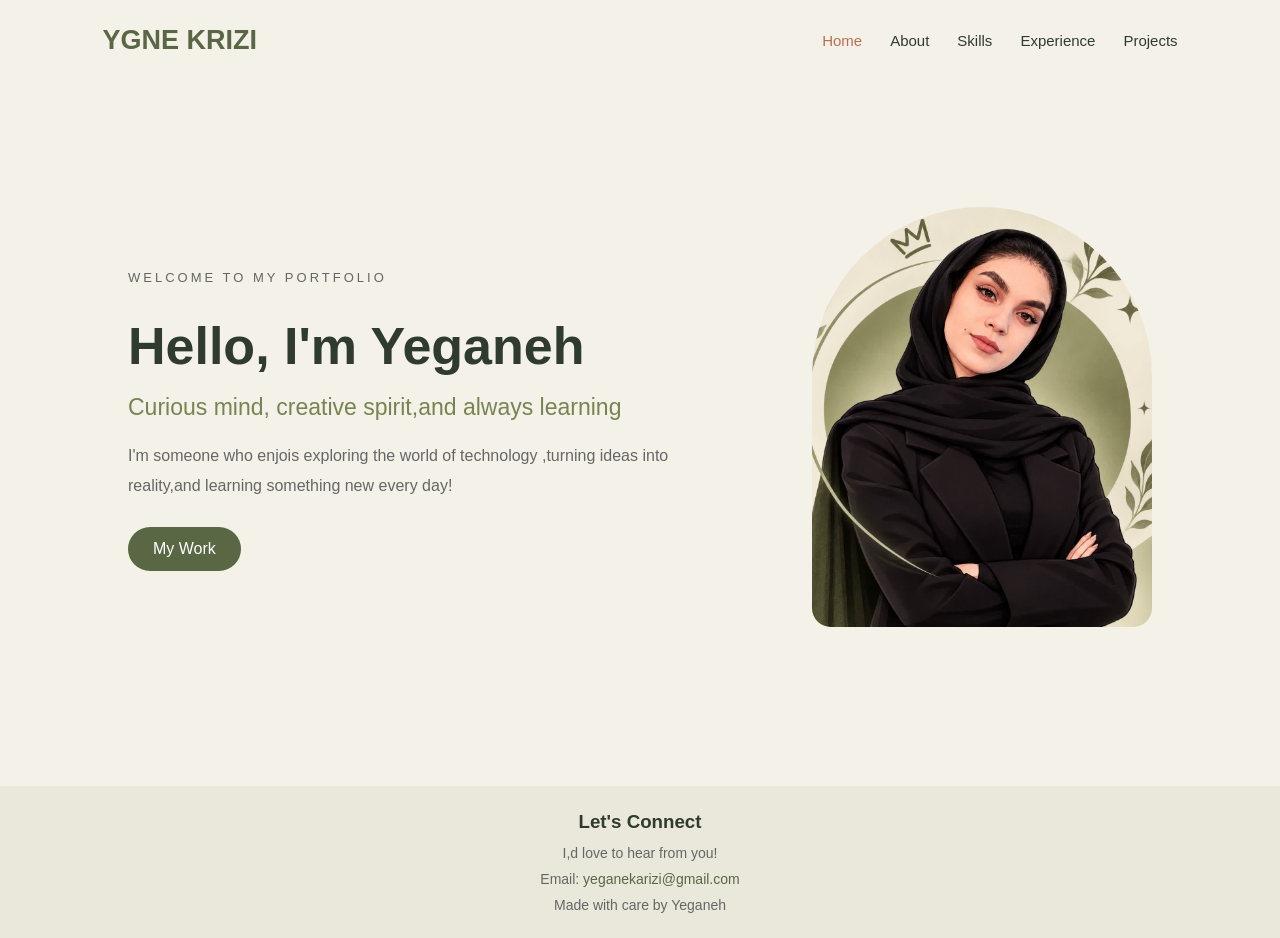
<file: index.html>
<!DOCTYPE html>
<html lang="en">
<head>
    <meta charset="UTF-8">
    <meta name="viewport" content="width=device-width, initial-scale=1.0">
    <title>Yeganeh | Home</title>
    <link rel="stylesheet" href="style.css">
</head>
<body>

    <header class="header">
        <a href="index.html" class="logo">YGNE KRIZI</a>

        <nav class="navbar">
            <a href="index.html" class="active">Home</a>
            <a href="about.html">About</a>
            <a href="skills.html">Skills</a>
            <a href="experience.html">Experience</a>
            <a href="projects.html">Projects</a>
        </nav>
    </header>

    <main>
        <section class="home">
            <div class="home-content">
                <p class="subtitle">WELCOME TO MY PORTFOLIO</p>

                <h1>Hello, I'm Yeganeh</h1>

                <h2>Curious mind, creative spirit,and always learning</h2>

                <p>
                    I'm someone who enjois exploring the world of technology
                    ,turning ideas into reality,and learning something new every day!
                </p>

                <a href="projects.html" class="btn"> My Work</a>
            </div>

            <div class="home-image">
                <img src="images/prof.jfif" alt="Yeganeh">
            </div>
        </section>
    </main>

    <footer class="footer" id="contact">
        <h3>Let's Connect</h3>
        <p>I,d love to hear from you!</p>
        <p>
            Email:
            <a href="mailto:your-email@example.com">
                yeganekarizi@gmail.com
            </a>
        </p>

        <p>Made with care by Yeganeh</p>
    </footer>

</body>
</html>
</file>
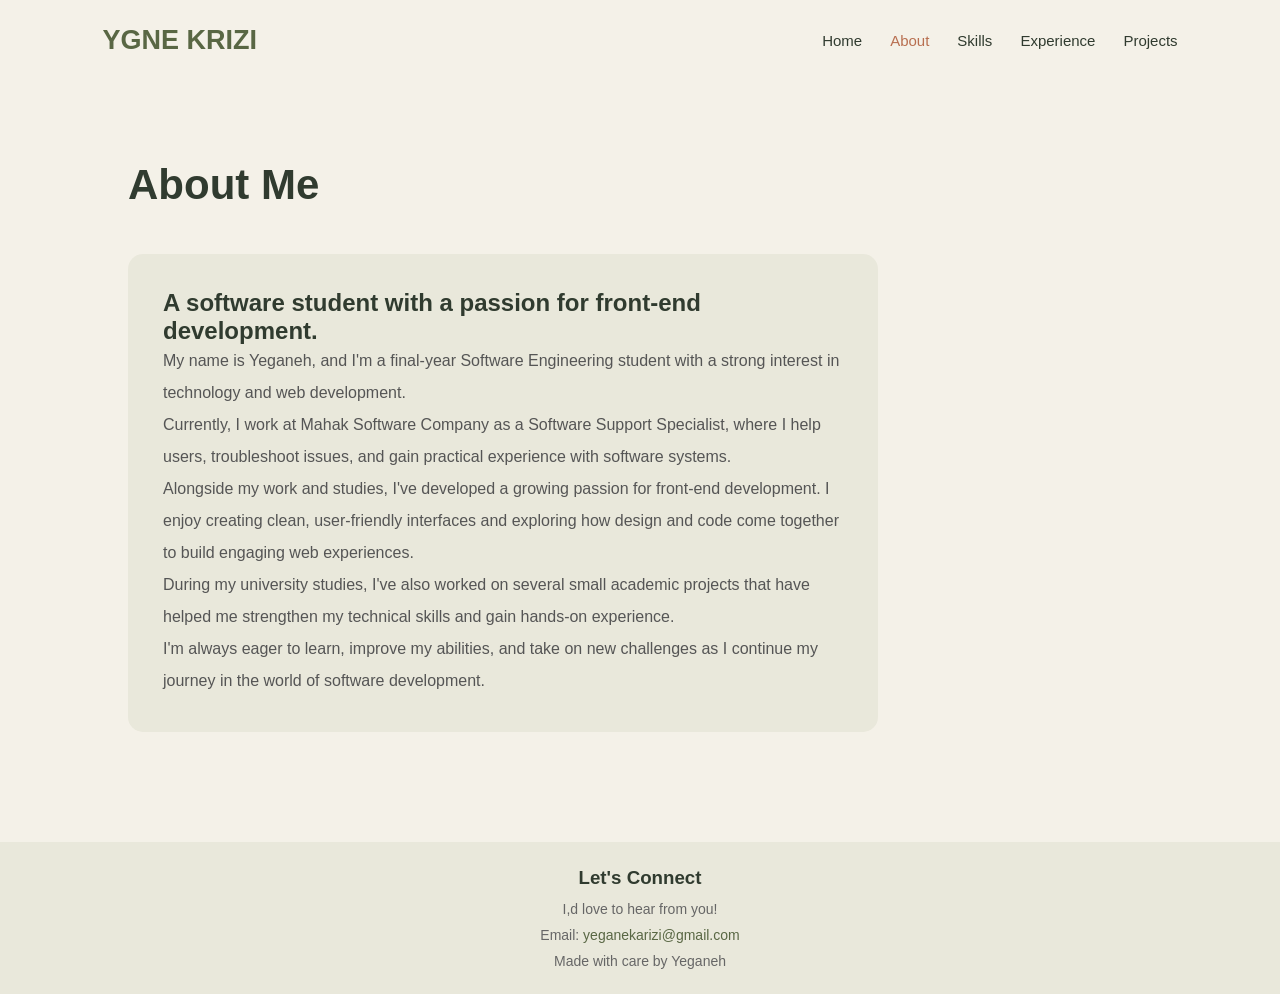
<file: about.html>
<!DOCTYPE html>
<html lang="en">
<head>
    <meta charset="UTF-8">
    <meta name="viewport" content="width=device-width, initial-scale=1.0">
    <title>Yeganeh | About</title>
    <link rel="stylesheet" href="style.css">
</head>
<body>

    <header class="header">
        <a href="index.html" class="logo">YGNE KRIZI</a>

        <nav class="navbar">
            <a href="index.html">Home</a>
            <a href="about.html" class="active">About</a>
            <a href="skills.html">Skills</a>
            <a href="experience.html">Experience</a>
            <a href="projects.html">Projects</a>
        </nav>
    </header>

    <main>
        <section class="page-section">
            <h1>About Me</h1>

            <div class="about-content">
    <h2>A software student with a passion for front-end development.</h2>

    <p>
        My name is Yeganeh, and I'm a final-year Software
        Engineering student with a strong interest in
        technology and web development.
    </p>

    <p>
        Currently, I work at Mahak Software Company as
        a Software Support Specialist, where I help users,
        troubleshoot issues, and gain practical experience
        with software systems.
    </p>

    <p>
        Alongside my work and studies, I've developed a
        growing passion for front-end development. I enjoy
        creating clean, user-friendly interfaces and
        exploring how design and code come together to
        build engaging web experiences.
    </p>

    <p>
        During my university studies, I've also worked on
        several small academic projects that have helped
        me strengthen my technical skills and gain
        hands-on experience.
    </p>

    <p>
        I'm always eager to learn, improve my abilities,
        and take on new challenges as I continue my
        journey in the world of software development.
    </p>
</div>
        </section>
    </main>

    <footer class="footer" id="contact">
        <h3>Let's Connect</h3>
        <p>I,d love to hear from you!</p>
        <p>
            Email:
            <a href="mailto:your-email@example.com">
                yeganekarizi@gmail.com
            </a>
        </p>

        <p>Made with care by Yeganeh</p>
    </footer>

</body>
</html>
</file>
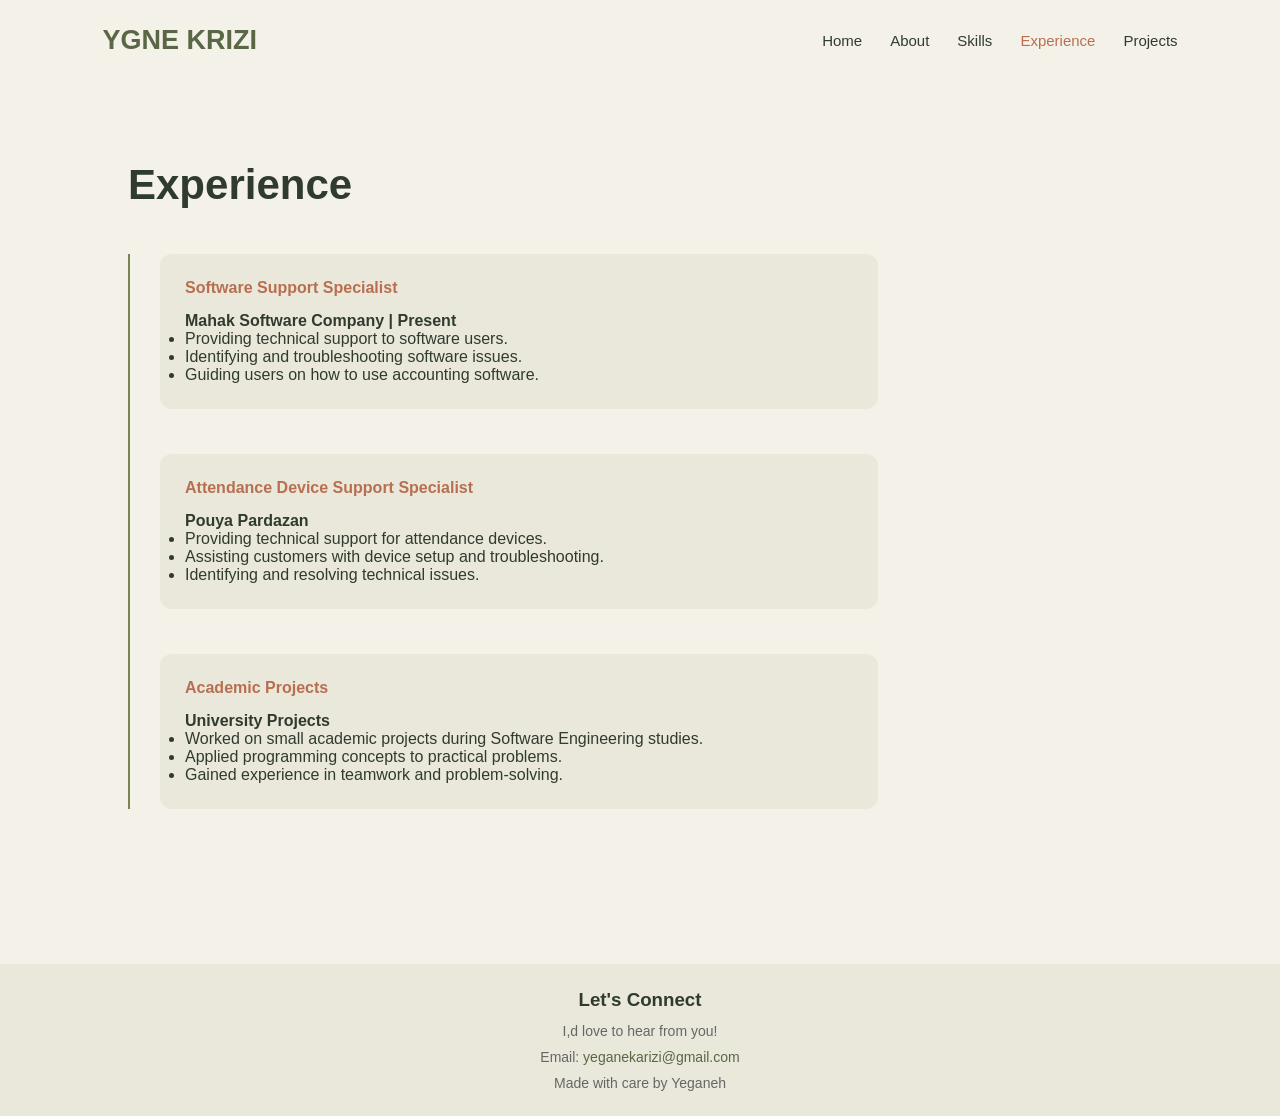
<file: experience.html>
<!DOCTYPE html>
<html lang="en">
<head>
    <meta charset="UTF-8">
    <meta name="viewport" content="width=device-width, initial-scale=1.0">
    <title>Yeganeh | Experience</title>
    <link rel="stylesheet" href="style.css">
</head>
<body>

    <header class="header">
        <a href="index.html" class="logo">YGNE KRIZI</a>

        <nav class="navbar">
            <a href="index.html">Home</a>
            <a href="about.html">About</a>
            <a href="skills.html">Skills</a>
            <a href="experience.html" class="active">Experience</a>
            <a href="projects.html">Projects</a>
        </nav>
    </header>

    <main>
        <section class="page-section">
            <h1>Experience</h1>

            <div class="experience-container">
         <div class="experience-item">
         <h3>Software Support Specialist</h3>
         <h4>Mahak Software Company | Present</h4>
         <ul>
            <li>Providing technical support to software users.</li>
            <li>Identifying and troubleshooting software issues.</li>
            <li>Guiding users on how to use accounting software.</li>
         </ul>
     </div>

        <div class="experience-item">
        <h3>Attendance Device Support Specialist</h3>
        <h4>Pouya Pardazan</h4>
        <ul>
            <li>Providing technical support for attendance devices.</li>
            <li>Assisting customers with device setup and troubleshooting.</li>
            <li>Identifying and resolving technical issues.</li>
        </ul>
      </div>

    <div class="experience-item">
        <h3>Academic Projects</h3>
        <h4>University Projects</h4>
        <ul>
            <li>Worked on small academic projects during Software Engineering studies.</li>
            <li>Applied programming concepts to practical problems.</li>
            <li>Gained experience in teamwork and problem-solving.</li>
        </ul>
    </div>

</div>
        </section>
    </main>

    <footer class="footer" id="contact">
        <h3>Let's Connect</h3>
        <p>I,d love to hear from you!</p>
        <p>
            Email:
            <a href="mailto:your-email@example.com">
                yeganekarizi@gmail.com
            </a>
        </p>

        <p>Made with care by Yeganeh</p>
    </footer>
</body>
</html>
</file>
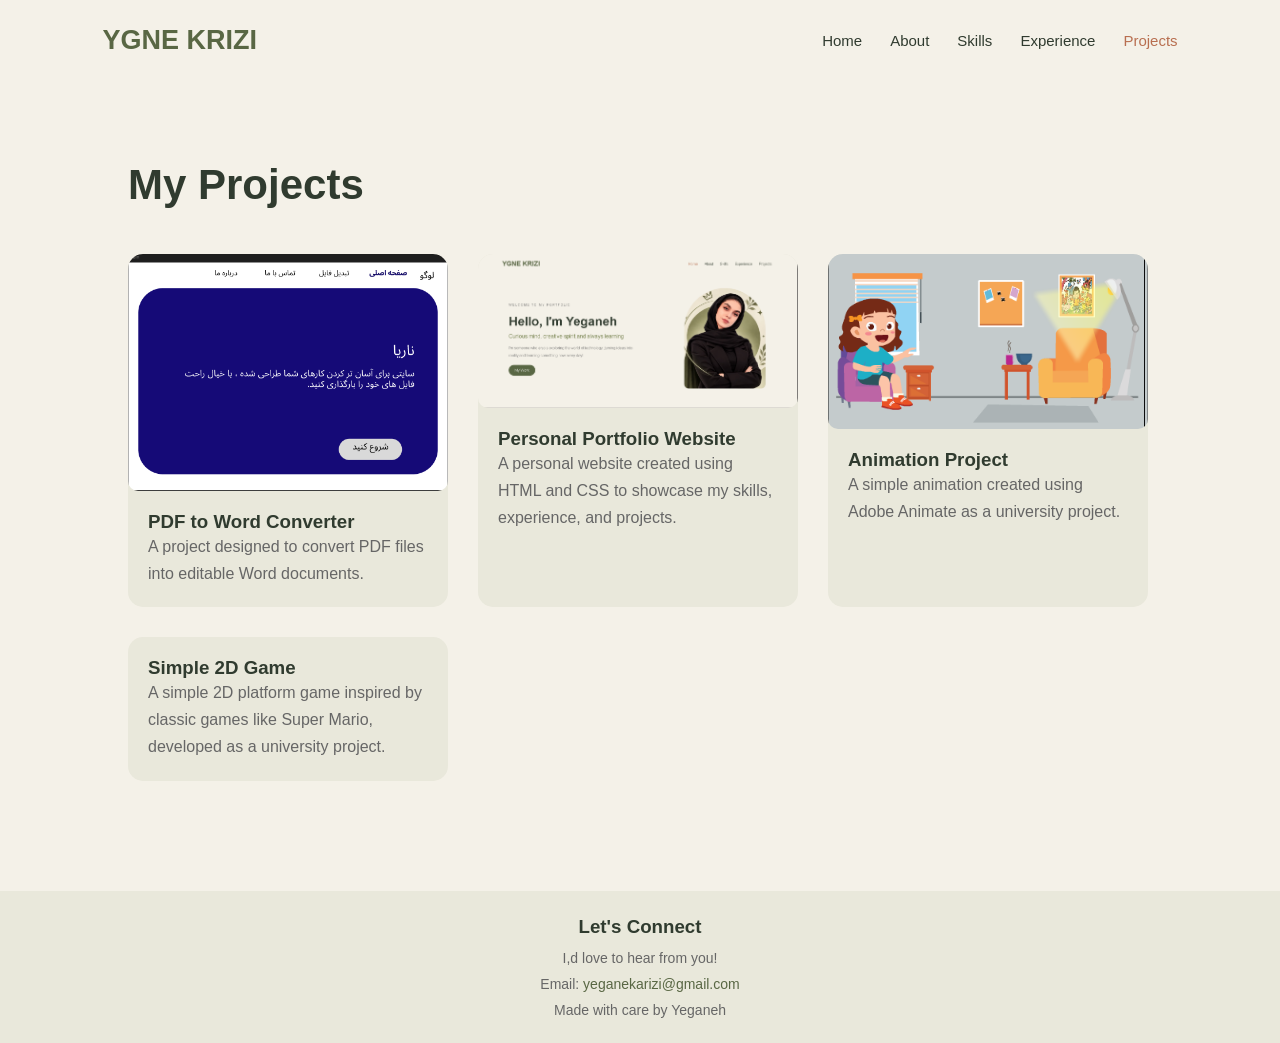
<file: projects.html>
<!DOCTYPE html>
<html lang="en">

<head>
    <meta charset="UTF-8">
    <meta name="viewport" content="width=device-width, initial-scale=1.0">
    <title>Projects | Yeganeh</title>
    <link rel="stylesheet" href="style.css">
</head>

<body>

    <!-- Header -->
    <header class="header">
        <a href="index.html" class="logo">YGNE KRIZI</a>

        <nav class="navbar">
            <a href="index.html">Home</a>
            <a href="about.html">About</a>
            <a href="skills.html">Skills</a>
            <a href="experience.html">Experience</a>
            <a href="projects.html" class="active">Projects</a>
        </nav>
    </header>
    <section class="page-section">

        <h1 class="heading">My Projects</h1>

        <div class="projects-container">
            <div class="project-card">
                <img src="images/project1.png" alt="PDF to Word Converter">

                <div class="project-info">
                    <h3>PDF to Word Converter</h3>
                    <p>
                        A project designed to convert PDF files
                        into editable Word documents.
                    </p>
                </div>
            </div>
            <div class="project-card">
                <img src="images/project3.png" alt="Personal Portfolio Website">

                <div class="project-info">
                    <h3>Personal Portfolio Website</h3>
                    <p>
                        A personal website created using HTML
                        and CSS to showcase my skills, experience,
                        and projects.
                    </p>
                </div>
            </div>
            <div class="project-card">
                <img src="images/project2.png" alt="Animation Project">

                <div class="project-info">
                    <h3>Animation Project</h3>
                    <p>
                        A simple animation created using
                        Adobe Animate as a university project.
                    </p>
                </div>
            </div>
            <div class="project-card">
                <div class="project-info">
                    <h3>Simple 2D Game</h3>
                    <p>
                        A simple 2D platform game inspired by
                        classic games like Super Mario,
                        developed as a university project.
                    </p>
                </div>
            </div>

        </div>

    </section>


   <footer class="footer" id="contact">
        <h3>Let's Connect</h3>
        <p>I,d love to hear from you!</p>
        <p>
            Email:
            <a href="mailto:your-email@example.com">
                yeganekarizi@gmail.com
            </a>
        </p>

        <p>Made with care by Yeganeh</p>
    </footer>
</body>
</html>
</file>
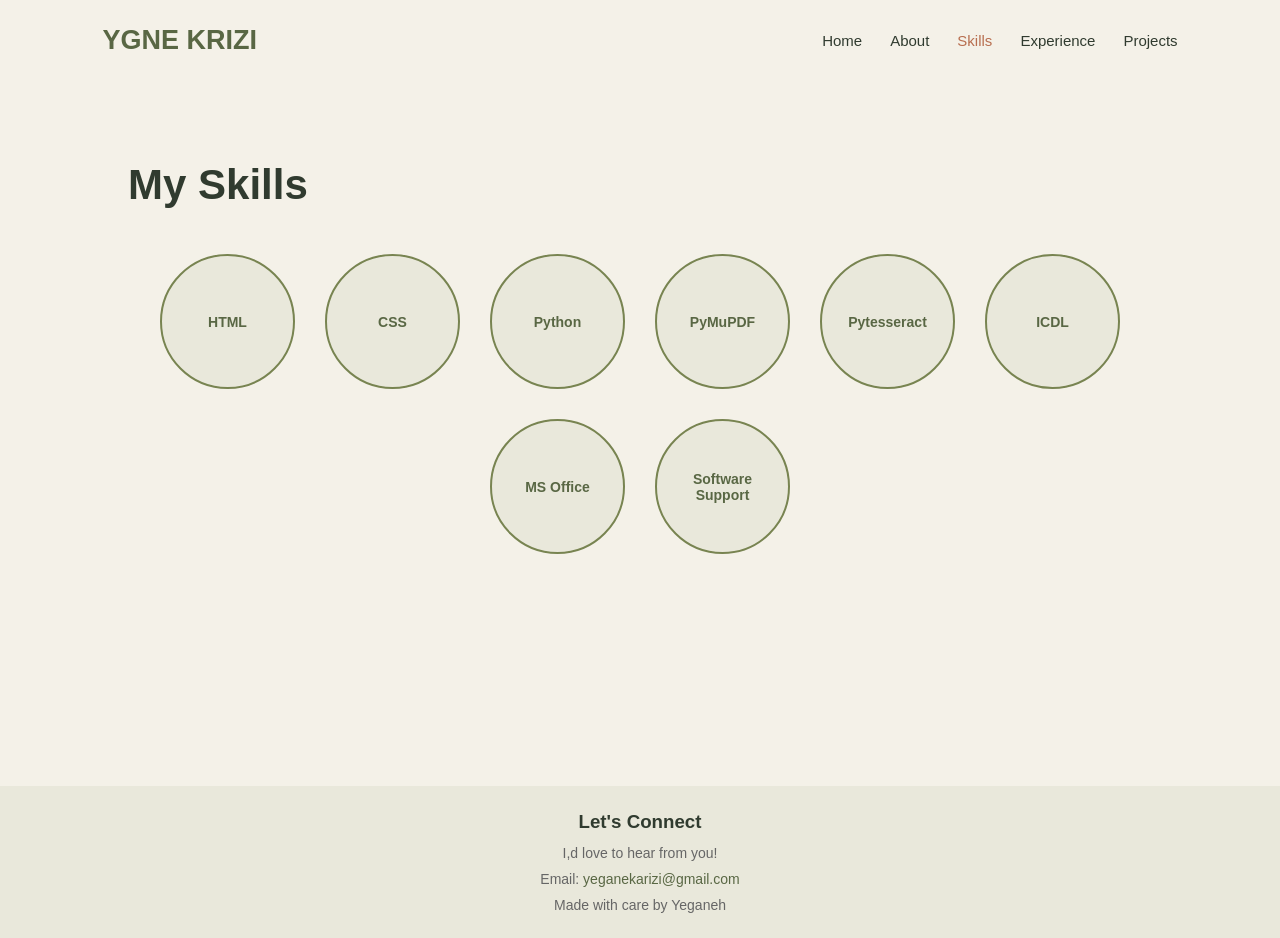
<file: skills.html>
<!DOCTYPE html>
<html lang="en">
<head>
    <meta charset="UTF-8">
    <meta name="viewport" content="width=device-width, initial-scale=1.0">
    <title>Yeganeh | Skills</title>
    <link rel="stylesheet" href="style.css">
</head>
<body>

    <header class="header">
        <a href="index.html" class="logo">YGNE KRIZI</a>

        <nav class="navbar">
            <a href="index.html">Home</a>
            <a href="about.html">About</a>
            <a href="skills.html" class="active">Skills</a>
            <a href="experience.html">Experience</a>
            <a href="projects.html">Projects</a>
        </nav>
    </header>

    <main>
        <section class="page-section">

            <h1>My Skills</h1>
            <div class="skills-container">

                <div class="skill-circle">HTML</div>
                <div class="skill-circle">CSS</div>
                <div class="skill-circle">Python</div>
                <div class="skill-circle">PyMuPDF</div>
                <div class="skill-circle">Pytesseract</div>
                <div class="skill-circle">ICDL</div>
                <div class="skill-circle">MS Office</div>
                <div class="skill-circle">Software Support</div>

            </div>
        </section>
    </main>

    <footer class="footer" id="contact">
        <h3>Let's Connect</h3>
        <p>I,d love to hear from you!</p>
        <p>
            Email:
            <a href="mailto:your-email@example.com">
                yeganekarizi@gmail.com
            </a>
        </p>

        <p>Made with care by Yeganeh</p>
    </footer>
</body>
</html>
</file>
<file: style.css>
/* sett */

* {
    margin: 0;
    padding: 0;
    box-sizing: border-box;
    font-family: Arial, sans-serif;
}

body {
    background-color: #F4F1E8;
    color: #303B2F;
}


/* hed and nv */

.header {
    width: 100%;
    padding: 25px 8%;
    display: flex;
    justify-content: space-between;
    align-items: center;
    background-color: #F4F1E8;
}

.logo {
    font-size: 27px;
    font-weight: bold;
    color: #596744;
    text-decoration: none;
}

.navbar {
    display: flex;
    gap: 28px;
}

.navbar a {
    text-decoration: none;
    color: #303B2F;
    font-size: 15px;
    transition: 0.3s;
}

.navbar a:hover,
.navbar a.active {
    color: #B86F50;
}


/* home */

.home {
    min-height: 75vh;
    padding: 60px 10%;
    display: flex;
    align-items: center;
    justify-content: space-between;
    gap: 50px;
}

.home-content {
    max-width: 550px;
}

.subtitle {
    color: #B86F50;
    font-size: 13px;
    letter-spacing: 3px;
    margin-bottom: 18px;
}

.home-content h1 {
    font-size: 52px;
    margin-bottom: 18px;
}

.home-content h2 {
    font-size: 23px;
    font-weight: normal;
    color: #788451;
    margin-bottom: 20px;
}

.home-content p {
    line-height: 1.9;
    color: #666;
    margin-bottom: 25px;
}

.btn {
    display: inline-block;
    background-color: #596744;
    color: white;
    padding: 13px 25px;
    border-radius: 30px;
    text-decoration: none;
    transition: 0.3s;
}

.btn:hover {
    background-color: #B86F50;
}

.home-image img {
    width: 340px;
    height: 420px;
    object-fit: cover;
    border-radius: 180px 180px 20px 20px;
}


/* OTHER PAGES */

.page-section {
    min-height: 75vh;
    padding: 80px 10%;
}

.page-section > h1 {
    font-size: 42px;
    margin-bottom: 45px;
}


/* abt */

.about-content {
    max-width: 750px;
    background-color: #E9E8DB;
    padding: 35px;
    border-radius: 15px;
}

.about-content p {
    line-height: 2;
    color: #555;
}


/* slks */

.skills-container {
    display: flex;
    flex-wrap: wrap;
    justify-content: center;
    gap: 30px;
}

.skill-circle {
    width: 135px;
    height: 135px;
    border-radius: 50%;
    background-color: #E9E8DB;
    border: 2px solid #788451;
    display: flex;
    align-items: center;
    justify-content: center;
    text-align: center;
    padding: 12px;
    font-size: 14px;
    font-weight: bold;
    color: #596744;
    transition: 0.3s;
}

.skill-circle:hover {
    background-color: #596744;
    color: white;
    transform: translateY(-7px);
}


/* expc */

.experience-container {
    max-width: 750px;
    border-left: 2px solid #788451;
    padding-left: 30px;
}

.experience-item {
    margin-bottom: 45px;
    padding: 25px;
    background-color: #E9E8DB;
    border-radius: 12px;
}

.experience-item h2 {
    font-size: 22px;
    margin-bottom: 10px;
}

.experience-item h3 {
    color: #B86F50;
    font-size: 16px;
    margin-bottom: 15px;
}

.experience-item p {
    color: #666;
    line-height: 1.8;
}


/* proj */

.projects-container {
    display: flex;
    flex-wrap: wrap;
    gap: 30px;
}

.project-card {
    width: 320px;
    background-color: #E9E8DB;
    border-radius: 15px;
    overflow: hidden;
    transition: 0.3s;
}

.project-card:hover {
    transform: translateY(-7px);
}

.project-card img {
    width: 100%;
    height: 200px;
    object-fit: cover;
}

.project-info {
    padding: 22px;
}

.project-info h2 {
    font-size: 20px;
    margin-bottom: 12px;
}

.project-info p {
    color: #666;
    line-height: 1.7;
}


/* foot */

.footer {
    background-color: #E9E8DB;
    text-align: center;
    padding: 25px 15px;
    margin-top: 30px;
}

.footer h3 {
    margin-bottom: 12px;
}

.footer p {
    color: #666;
    font-size: 14px;
    margin-top: 10px;
}

.footer a {
    color: #596744;
    text-decoration: none;
}


/* reps */

@media (max-width: 768px) {

    .header {
        flex-direction: column;
        gap: 20px;
    }

    .navbar {
        flex-wrap: wrap;
        justify-content: center;
        gap: 15px;
    }
}

.project-card img {
    width: 100%;
    height: auto;
    max-height: 350px;
    object-fit: contain;
    display: block;
    border-radius: 10px;
}

.project-card {
    overflow: hidden;
}

.project-info {
    padding: 20px;
}
</file>
